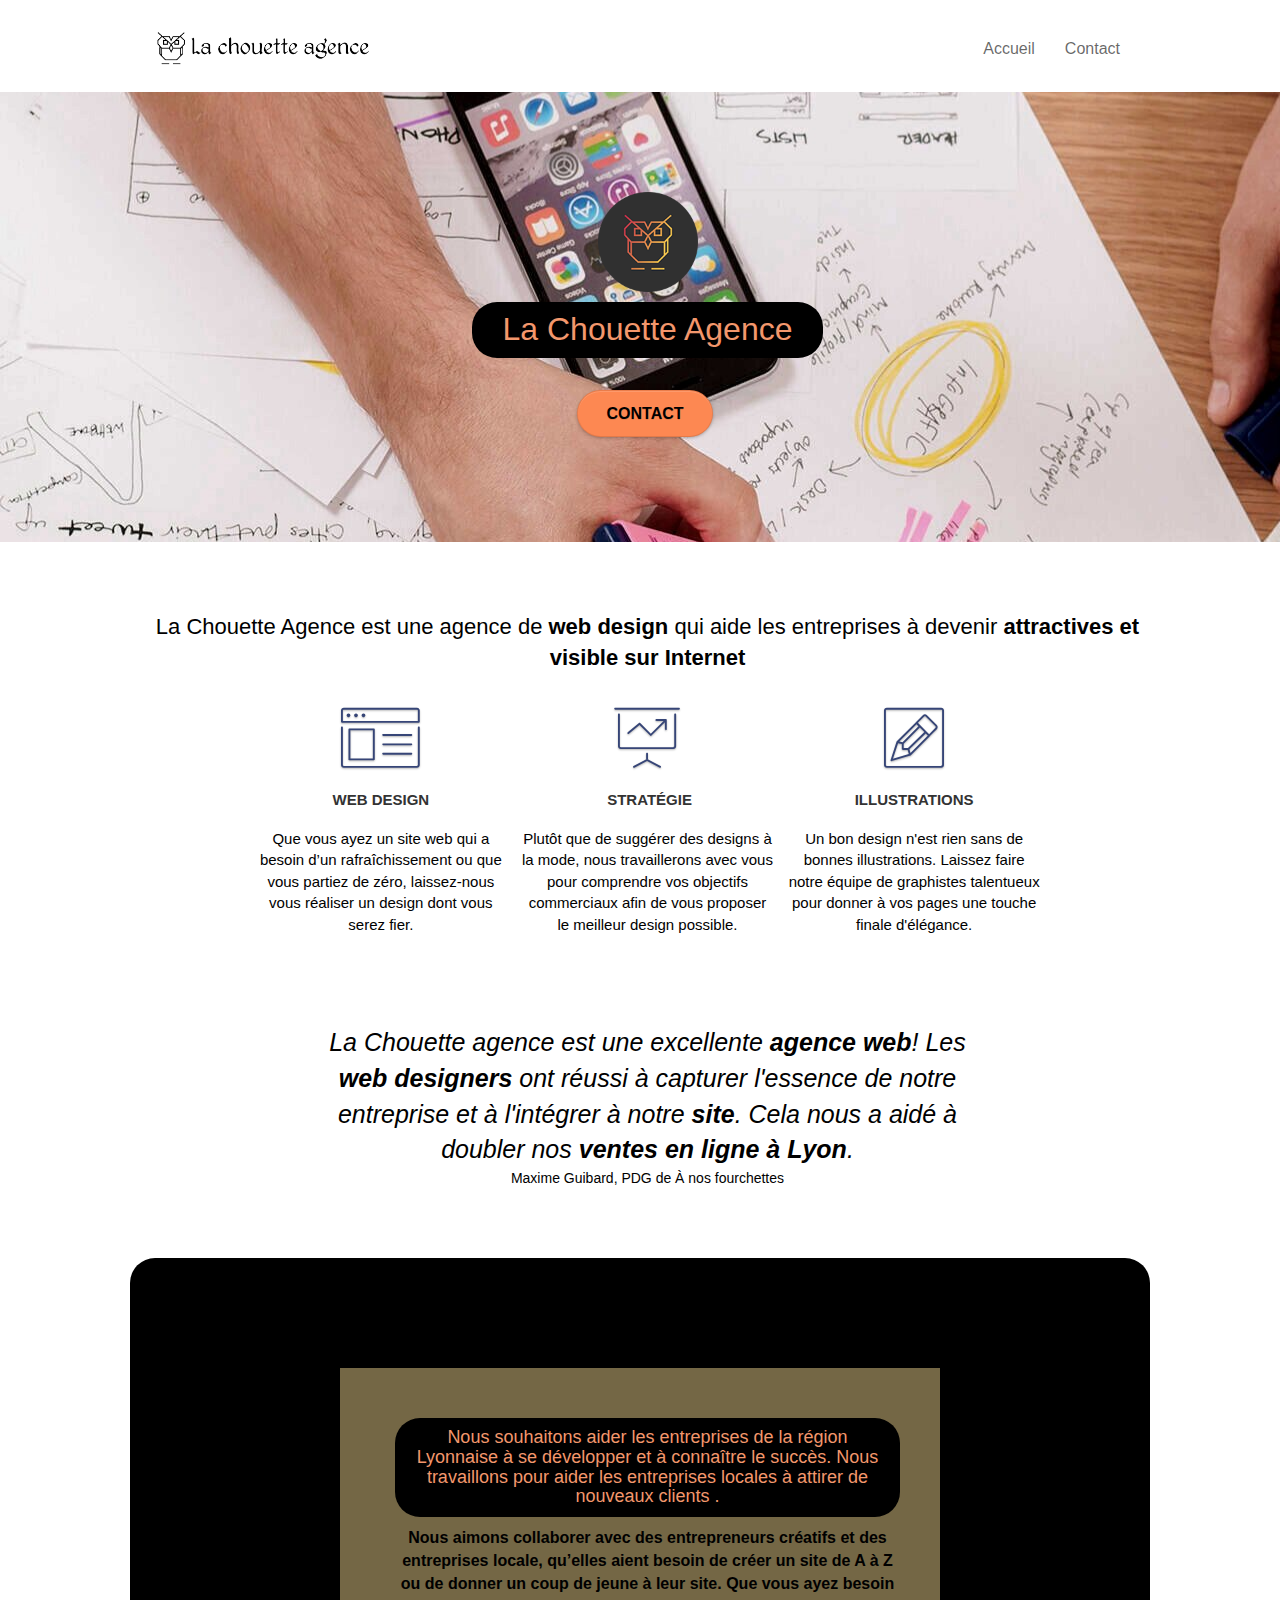
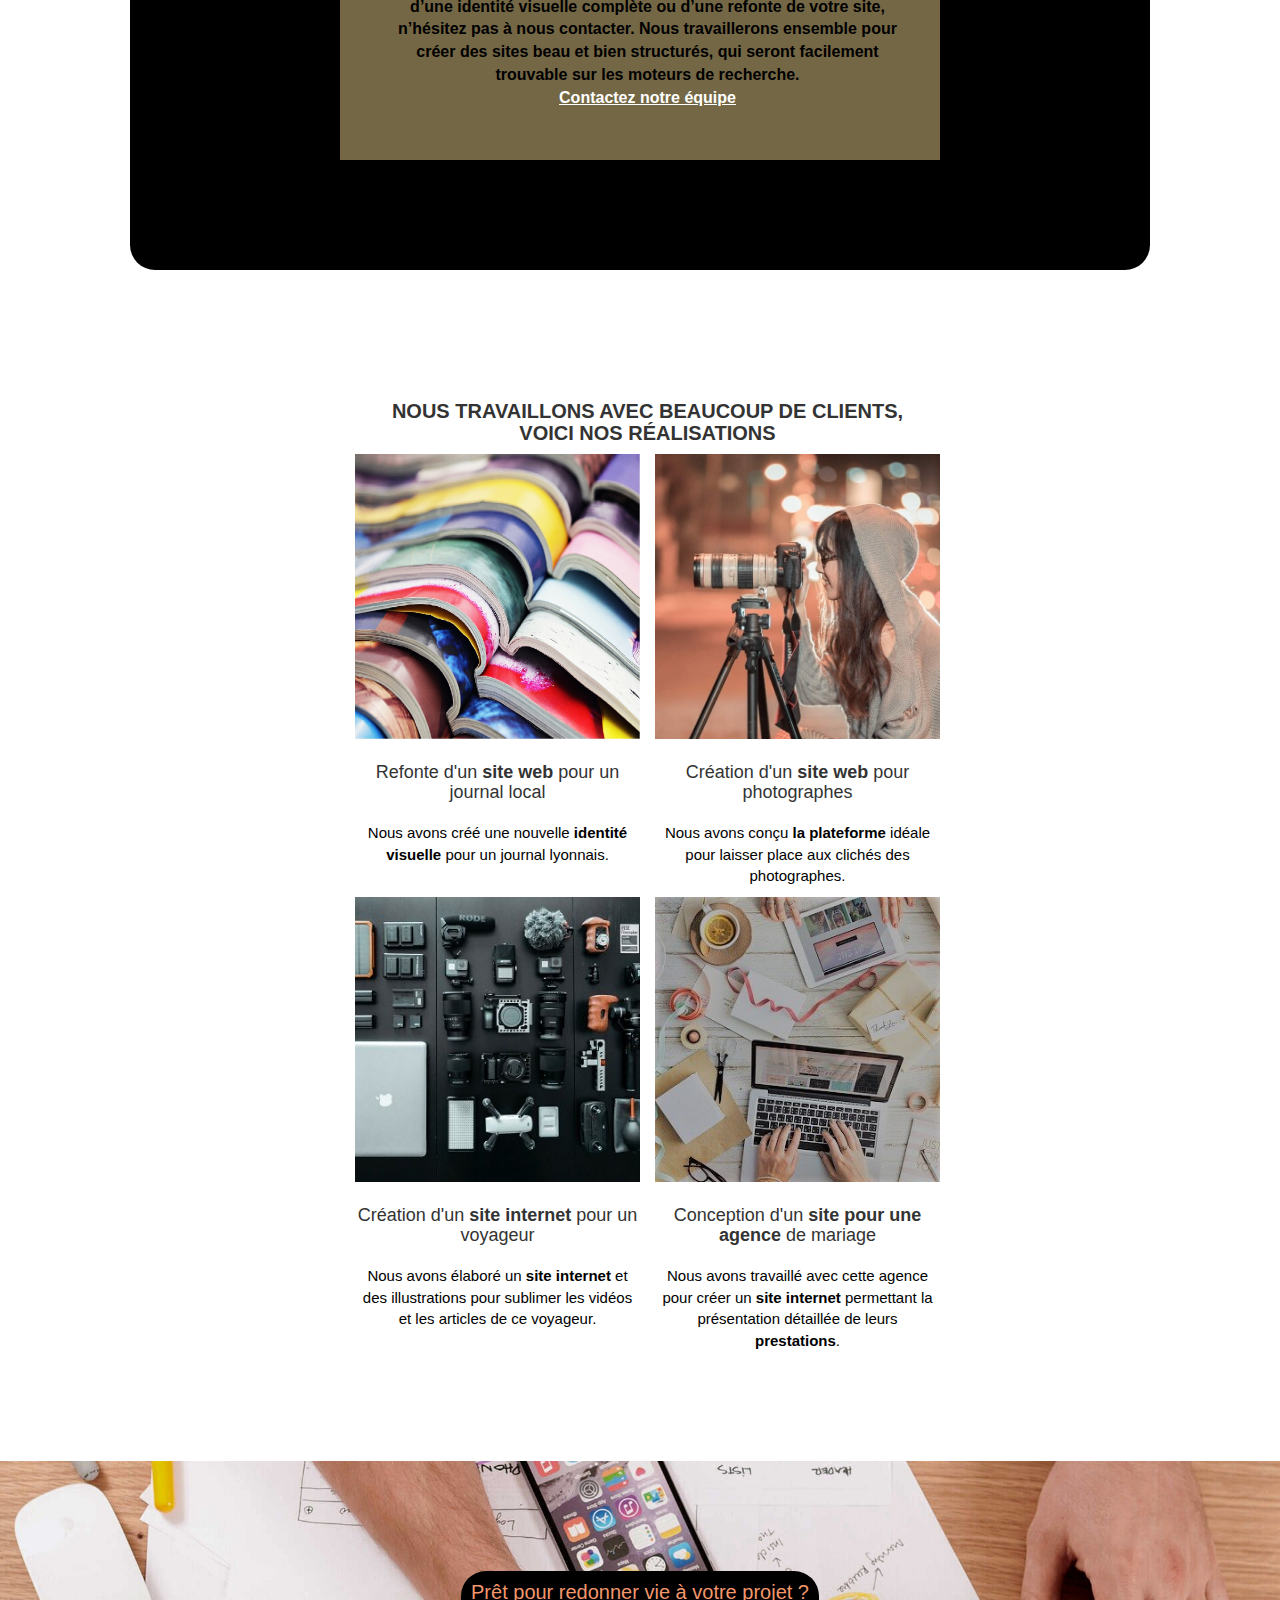
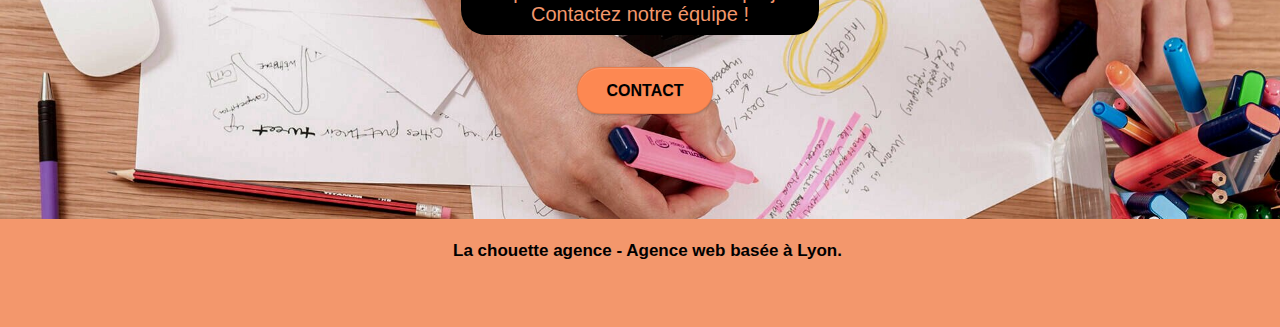
<file: index.html>
<!doctype html>
<html lang="fr">
<head>
    <meta charset="utf-8">
    <meta name="description" content="Entreprise Webdesign Lyon, Aide aux entreprises, visibilité et accessibilité sur le web">
    <meta name="viewport" content="width=device-width, initial-scale=1.0, viewport-fit=cover">
    <link rel="shortcut icon" type="image/png" href="favicon.jpg">
    
	<link rel="stylesheet" type="text/css" href="./css/bootstrap.css">
	<link rel="stylesheet" type="text/css" href="style.css">
	<link rel="stylesheet" type="text/css" href="./css/font-awesome.css">
	<link rel="stylesheet" type="text/css" href="./css/et-line.css">
	
    
	<script src="./js/jquery-2.1.0.js"></script>
	<script src="./js/bootstrap.js"></script>
	<script src="./js/blocs.js"></script>
	<script src="./js/jquery.touchSwipe.js" defer></script>
	<script src="./js/gmaps.js"></script>

    <title>Entreprise webdesign Lyon</title>

    
<!-- Analytics -->
 
<!-- Analytics END -->
    
</head>
<!-- Principal conteneur -->
<body class="page-container">
    
<!-- bloc-0 -->
<header class="bloc bgc-white l-bloc " id="bloc-0">
	<div class="container bloc-sm">

		<nav class="navbar row">
			<div class="navbar-header">
				<a class="navbar-brand" href="index.html"><img src="img/la-chouette-agence.png" alt="Logo Hiboux la chouette agence, webdesigne entreprise" height="40" /></a>
				<button id="nav-toggle" type="button" class="ui-navbar-toggle navbar-toggle" data-toggle="collapse" data-target=".navbar-1">
					<span class="sr-only">Toggle navigation</span><span class="icon-bar"></span><span class="icon-bar"></span><span class="icon-bar"></span>
				</button>
			</div>
			<div class="collapse navbar-collapse navbar-1 special-dropdown-nav">
				<ul class="site-navigation nav navbar-nav">
					<li>
						<a href="index.html">Accueil</a>
					</li>
					<li>
					</li>
					<li>
						<a href="page2.html">Contact</a>
					</li>
				</ul>
			</div>
		</nav>
	</div>
</header>
<!-- bloc-0 END -->

<!-- bloc-1-presentation -->
<section class="bloc bgc-dark-slate-blue bg-banniere d-bloc bg-t-edge bloc-bg-texture texture-paper b-parallax" id="bloc-1-hero">
	<div class="container bloc-lg">
		<div class="row tight-width-whitespace">
			<div class="col-sm-12">
				<img src="img/logo.png" class="center-block image-resize-mode" width="100" alt="Logo de l'entreprise de webdesigne La Chouette Agence représentant un Hiboux" />
				<h1 class="text-center hero-bloc-text tc-white ">
					La Chouette Agence
				</h1>
				<div class="text-center">
					<a href="page2.html" class="btn btn-lg btn-clean btn-rd cta-hero btn-atomic-tangerine" aria-label="contact" id="cta-hero">Contact</a>
				</div>
			</div>
		</div>
	</div>
</section>
<!-- bloc-1-presentation END -->

<!-- bloc-2-services -->
<section class="bloc bgc-white l-bloc" id="bloc-2-services">
	<div class="container bloc-md">
		<div class="row">
			<div class="col-sm-12 text-center">
				<h2>La Chouette Agence est une agence de <strong>web design</strong> qui aide les entreprises à devenir <strong>attractives et visible sur Internet</strong></h2>
			</div>
		</div>
		<div class="row voffset-lg med-width-whitespace">
			<div class="col-sm-4">
				<div class="text-center">
					<span class="et-icon-browser sm-shadow icon-dark-slate-blue icons icon-lg"></span>
				</div>
				<h3 class="mg-md text-center">
					Web design
				</h3>
				<p class="text-center ">
					Que vous ayez un site web qui a besoin d&rsquo;un rafraîchissement ou que vous partiez de zéro, laissez-nous vous réaliser un design dont vous serez fier.
				</p>
			</div>
			<div class="col-sm-4">
				<div class="text-center">
					<span class="et-icon-presentation sm-shadow icon-dark-slate-blue icons icon-lg"></span>
				</div>
				<h3 class="mg-md text-center">
					&nbsp;Stratégie
				</h3>
				<p class="text-center ">
					Plutôt que de suggérer des designs à la mode, nous travaillerons avec vous pour comprendre vos objectifs commerciaux afin de vous proposer le meilleur design possible.<br>
				</p>
			</div>
			<div class="col-sm-4">
				<div class="text-center">
					<span class="et-icon-edit sm-shadow icon-dark-slate-blue icons icon-lg"></span>
				</div>
				<h3 class="mg-md text-center">
					Illustrations
				</h3>
				<p class="text-center ">
					Un bon design n'est rien sans de bonnes illustrations. Laissez faire notre équipe de graphistes talentueux pour donner à vos pages une touche finale d'élégance.
				</p>
			</div>
		</div>
		<div class="row voffset-lg voffset">
			<div class="col-xs-12 col-md-8 col-md-offset-2 text-center">
				<em>La Chouette agence est une excellente <strong>agence web</strong>! Les <strong>web designers</strong> ont réussi à capturer l'essence de notre entreprise et à l'intégrer à notre <strong>site</strong>. Cela nous a aidé à doubler nos <strong>ventes en ligne à Lyon</strong>.</em>
				<p>Maxime Guibard, PDG de À nos fourchettes</p>
			</div>
		</div>
	</div>
</section>
<!-- bloc-2-services END -->

<!-- bloc-3-what-i-do -->
<section class="bloc tc-white bgc-atomic-tangerine bg-presentation d-bloc bloc-bg-texture texture-paper b-parallax" id="bloc-3-what-i-do">
	<div class="container bloc-lg">
		<div class="row tight-width-whitespace black-background">
			<div class="col-sm-12">
				<h4 class="mg-md text-center tc-white">
					Nous souhaitons aider les entreprises de la région Lyonnaise à se développer et à connaître le succès. Nous travaillons pour aider les entreprises locales à attirer de nouveaux clients .<br>
				</h4>
				<p class="text-center black">
					Nous aimons collaborer avec des entrepreneurs créatifs et des entreprises locale, qu’elles aient besoin de créer un site de A à Z ou de donner un coup de jeune à leur site. Que vous ayez besoin d’une identité visuelle complète ou d’une refonte de votre site, n’hésitez pas à nous contacter. Nous travaillerons ensemble pour créer des sites beau et bien structurés, qui seront facilement trouvable sur les moteurs de recherche. <br><a class="ltc-white bold-link" href="page2.html">Contactez notre équipe</a><br>
				</p>
			</div>
		</div>
	</div>
</section>
<!-- bloc-3-what-i-do END -->

<!-- bloc-4-portfolio -->
<section class="bloc bgc-white bg-lines-h2-bg bg-repeat l-bloc" id="bloc-4-portfolio">
	<div class="container bloc-lg">
		<div class="row">
			<div class="col-sm-12 text-center">
				<h3>Nous travaillons avec beaucoup de clients,<br>voici nos réalisations</h3>
			</div>
		</div>
		<div class="row tight-width-whitespace portfolio-row">
			<div class="col-sm-6">
				<a href="#" data-lightbox="img/Modif/1.jpg" data-gallery-id="gallery-1" data-caption="Refonte d'un site web pour un journal local" data-frame="snapshot-lb"><img src="img/Modif/1.jpg" alt="livres ouvert empilés de différentes couleurs" class="img-responsive portfolio-thumb book" /></a>
				<h4 class="mg-md text-center">
					Refonte d'un <strong>site web</strong> pour un journal local
				</h4>
				<p class="text-center">
					Nous avons créé une nouvelle <strong>identité visuelle</strong> pour un journal lyonnais.
				</p>
			</div>
			<div class="col-sm-6">
				<a href="#" data-lightbox="img/Modif/2.jpg" data-gallery-id="gallery-1" data-caption="Création d'un site web pour photographes" data-frame="snapshot-lb"><img src="img/Modif/2.jpg" class="img-responsive portfolio-thumb" alt="Une photographe prenant un cliché de nuit en ville" /></a>
				<h4 class="mg-md text-center">
					Création d'un <strong>site web</strong> pour photographes
				</h4>
				<p class="text-center">
					Nous avons conçu <strong>la plateforme</strong> idéale pour laisser place aux clichés des photographes.
				</p>
			</div>
		</div>
		<div class="row tight-width-whitespace portfolio-row">
			<div class="col-sm-6">
				<a href="#" data-lightbox="img/Modif/3.jpg" data-gallery-id="gallery-1" data-caption="Création d'un site internet pour un voyageur" data-frame="snapshot-lb"><img src="img/Modif/3.jpg" class="img-responsive portfolio-thumb" alt="Matériel pour blogueur sur présentoire noir"/></a>
				<h4 class="mg-md text-center">
					Création d'un <strong>site internet</strong> pour un voyageur
				</h4>
				<p class="text-center">
					Nous avons élaboré un <strong>site internet</strong> et des illustrations pour sublimer les vidéos et les articles de ce voyageur.
				</p>
			</div>
			<div class="col-sm-6">
				<a href="#" data-lightbox="img/Modif/4.jpg" data-gallery-id="gallery-1" data-caption="Conception d'un site pour une agence de mariage" data-frame="snapshot-lb"><img src="img/Modif/4.jpg" class="img-responsive portfolio-thumb" alt="Bureau espace de travail coworking" /></a>
				<h4 class="mg-md text-center">
					Conception d'un <strong>site pour une agence</strong> de mariage
				</h4>
				<p class="text-center">
					Nous avons travaillé avec cette agence pour créer un <strong>site internet</strong> permettant la présentation détaillée de leurs <strong>prestations</strong>.
				</p>
			</div>
		</div>
	</div>
</section>
<!-- bloc-4-portfolio END -->

<!-- bloc-5-cta -->
<section class="bloc bgc-dark-slate-blue bg-banniere d-bloc bloc-bg-texture texture-paper" id="bloc-5-cta">
	<div class="container bloc-lg">
		<div class="row">
			<h5 class="mg-md text-center tc-white">
				Prêt pour redonner vie à votre projet ?<br>Contactez notre équipe !
			</h5>
			<div class="col-sm-12 text-center">
				<a href="page2.html" class="btn btn-atomic-tangerine btn-clean btn-rd btn-lg cta-hero">Contact</a>
			</div>
		</div>
	</div>
</section>
<!-- bloc-5-cta END -->

<!-- Footer - bloc-8 -->
<footer class="bloc bgc-atomic-tangerine d-bloc" id="bloc-8">
	<div class="container bloc-sm">
		<div class="row">
			<div class="col-sm-12">
				<p class="text-center black">
					La chouette agence - Agence web basée à Lyon.<br>
				</p>
				<div class="row row-no-gutters social">
					<div class="col-sm-3">
						<div class="text-center">
							<a class="social" href="index.html"><span class="fa fa-twitter icon-md"></span></a>
						</div>
					</div>
					<div class="col-sm-3">
						<div class="text-center">
							<a class="social" href="index.html"><span class="fa fa-facebook icon-md"></span></a>
						</div>
					</div>
					<div class="col-sm-3">
						<div class="text-center">
							<a class="social" href="index.html"><span class="fa fa-dribbble icon-md"></span></a>
						</div>
					</div>
					<div class="col-sm-3">
						<div class="text-center">
							<a class="social" href="index.html"><span class="fa fa-instagram icon-md"></span></a>
						</div>
					</div>
				</div>
			</div>
		</div>
	</div>
</footer>
<!-- Footer - bloc-8 END -->

</body>
<!-- Principal conteneur END -->
</html>
</file>
<file: style.css>
body {
    margin: 0;
    padding: 0;
    background: #FFF;
    overflow-x: hidden;
    -webkit-font-smoothing: antialiased;
    -moz-osx-font-smoothing: grayscale;
}

a,
button {
    transition: all .3s ease-in-out;
    outline: none!important;
}

a:hover {
    text-decoration: none;
    cursor: pointer;
}

#page-loading-blocs-notifaction {
    position: fixed;
    top: 0;
    bottom: 0;
    width: 100%;
    z-index: 100000;
    background: #FFFFFF url("img/pageload-spinner.gif") no-repeat center center;
}

.bloc {
    width: 100%;
    clear: both;
    background: 50% 50% no-repeat;
    -webkit-background-size: cover;
    -moz-background-size: cover;
    -o-background-size: cover;
    background-size: cover;
    position: relative;
}

.bloc .container {
    padding-left: 0;
    padding-right: 0;
}

.bloc-lg {
    padding: 100px 50px;
}

.bloc-md {
    padding: 50px;
}

.bloc-sm {
    padding: 20px 50px;
}

.bg-center,
.bg-l-edge,
.bg-r-edge,
.bg-t-edge,
.bg-b-edge,
.bg-tl-edge,
.bg-bl-edge,
.bg-tr-edge,
.bg-br-edge,
.bg-repeat {
    -webkit-background-size: auto!important;
    -moz-background-size: auto!important;
    -o-background-size: auto!important;
    background-size: auto!important;
}

.bg-repeat {
    background: repeat;
}

.bg-t-edge {
    background: top no-repeat;
}

.bloc-bg-texture::before {
    content: "";
    background-size: 2px 2px;
    position: absolute;
    top: 0;
    bottom: 0;
    left: 0;
    right: 0;
}

.texture-paper::before {
    background-size: 280px 280px;
}

.b-parallax {
    background-attachment: fixed;
}

.d-bloc {
    color: rgba(255, 255, 255, .7);
}

.d-bloc button:hover {
    color: rgba(255, 255, 255, .9);
}

.d-bloc .icon-round,
.d-bloc .icon-square,
.d-bloc .icon-rounded,
.d-bloc .icon-semi-rounded-a,
.d-bloc .icon-semi-rounded-b {
    border-color: rgba(255, 255, 255, .9);
}

.d-bloc .divider-h span {
    border-color: rgba(255, 255, 255, .2);
}

.d-bloc .a-btn,
.d-bloc .navbar a,
.d-bloc .navbar-brand,
.d-bloc a .icon-sm,
.d-bloc a .icon-md,
.d-bloc a .icon-lg,
.d-bloc a .icon-xl,
.d-bloc h1 a,
.d-bloc h2 a,
.d-bloc h3 a,
.d-bloc h4 a,
.d-bloc h5 a,
.d-bloc h6 a,
.d-bloc p a {
    color: rgba(255, 255, 255, .6);
}

.d-bloc .a-btn:hover,
.d-bloc .navbar a:hover,
.d-bloc .navbar-brand:hover,
.d-bloc a:hover .icon-sm,
.d-bloc a:hover .icon-md,
.d-bloc a:hover .icon-lg,
.d-bloc a:hover .icon-xl,
.d-bloc h1 a:hover,
.d-bloc h2 a:hover,
.d-bloc h3 a:hover,
.d-bloc h4 a:hover,
.d-bloc h5 a:hover,
.d-bloc h6 a:hover,
.d-bloc p a:hover {
    color: rgba(255, 255, 255, 1);
}

.d-bloc .navbar-toggle .icon-bar {
    background: rgba(255, 255, 255, 1);
}

.d-bloc .btn-wire,
.d-bloc .btn-wire:hover {
    color: rgba(255, 255, 255, 1);
    border-color: rgba(255, 255, 255, 1);
}

.d-bloc .panel {
    color: rgba(0, 0, 0, .5);
}

.d-bloc .panel button:hover {
    color: rgba(0, 0, 0, .7);
}

.d-bloc .panel icon {
    border-color: rgba(0, 0, 0, .7);
}

.d-bloc .panel .divider-h span {
    border-color: rgba(0, 0, 0, .1);
}

.d-bloc .panel .a-btn {
    color: rgba(0, 0, 0, .6);
}

.d-bloc .panel .a-btn:hover {
    color: rgba(0, 0, 0, 1);
}

.d-bloc .panel .btn-wire,
.d-bloc .panel .btn-wire:hover {
    color: rgba(0, 0, 0, .7);
    border-color: rgba(0, 0, 0, .3);
}

.d-bloc .panel,
.l-bloc {
    color: black;
}

.d-bloc .panel button:hover,
.l-bloc button:hover {
    color: rgba(0, 0, 0, .7);
}

.l-bloc .icon-round,
.l-bloc .icon-square,
.l-bloc .icon-rounded,
.l-bloc .icon-semi-rounded-a,
.l-bloc .icon-semi-rounded-b {
    border-color: rgba(0, 0, 0, .7);
}

.d-bloc .panel .divider-h span,
.l-bloc .divider-h span {
    border-color: rgba(0, 0, 0, .1);
}

.d-bloc .panel .a-btn,
.l-bloc .a-btn,
.l-bloc .navbar a,
.l-bloc .navbar-brand,
.l-bloc a .icon-sm,
.l-bloc a .icon-md,
.l-bloc a .icon-lg,
.l-bloc a .icon-xl,
.l-bloc h1 a,
.l-bloc h2 a,
.l-bloc h3 a,
.l-bloc h4 a,
.l-bloc h5 a,
.l-bloc h6 a,
.l-bloc p a {
    color: rgba(0, 0, 0, .6);
}

.d-bloc .panel .a-btn:hover,
.l-bloc .a-btn:hover,
.l-bloc .navbar a:hover,
.l-bloc .navbar-brand:hover,
.l-bloc a:hover .icon-sm,
.l-bloc a:hover .icon-md,
.l-bloc a:hover .icon-lg,
.l-bloc a:hover .icon-xl,
.l-bloc h1 a:hover,
.l-bloc h2 a:hover,
.l-bloc h3 a:hover,
.l-bloc h4 a:hover,
.l-bloc h5 a:hover,
.l-bloc h6 a:hover,
.l-bloc p a:hover {
    color: rgba(0, 0, 0, 1);
}

.l-bloc .navbar-toggle .icon-bar {
    color: rgba(0, 0, 0, .6);
}

.d-bloc .panel .btn-wire,
.d-bloc .panel .btn-wire:hover,
.l-bloc .btn-wire,
.l-bloc .btn-wire:hover {
    color: rgba(0, 0, 0, .7);
    border-color: rgba(0, 0, 0, .3);
}

.voffset {
    margin-top: 30px;
}

.voffset-lg {
    margin-top: 80px;
}

.row-no-gutters {
    margin-right: 0;
    margin-left: 0;
}

.row.row-no-gutters > [class^="col-"],
.row.row-no-gutters > [class*=" col-"] {
    padding-right: 0;
    padding-left: 0;
}

#bloc-1-hero h1 {
    font-size: 32px;
}

.navbar {
    margin-bottom: 0;
    z-index: 1;
}

.navbar-brand {
    height: auto;
    padding: 3px 15px;
    font-size: 25px;
    font-weight: normal;
    font-weight: 600;
    line-height: 44px;
}

.navbar-brand img {
    max-height: 200px;
    margin: 0 5px 0 0;
    display: inline;
}

.navbar-brand img[src$=svg] {
    min-width: 100px;
}

.nav-center .navbar-brand img {
    margin: 0;
}

.navbar .nav {
    padding-top: 2px;
    margin-right: -16px;
    float: right;
    z-index: 1;
}

.nav > li {
    float: left;
    margin-top: 4px;
    font-size: 16px;
}

.navbar-nav .open .dropdown-menu > li > a {
    text-align: inherit;
}

.nav > li a:hover,
.nav > li a:focus {
    background: transparent;
}

.navbar-toggle {
    margin: 10px 10px 0 0;
    border: 0px;
}

.navbar-toggle:hover {
    background: transparent!important;
}

.navbar-toggle .icon-bar {
    background-color: rgba(0, 0, 0, .5);
    width: 26px;
}

.nav-invert .navbar .nav {
    float: left;
}

.nav-invert .navbar-header,
.nav-invert .navbar-brand {
    float: right;
    position: relative;
    z-index: 2;
}
#bloc-7 > h2{
    margin-left: 15px;
    
}

#bloc-7 > div{
    padding-top: 10px;
}

.bloc-lg .row{
   width: 60%;
    text-align: center;
    margin: auto;
}

@media (min-width: 768px) {
    .site-navigation {
        position: absolute;
        top: 50%;
        right: 20px;
        transform: translate(0, -50%);
        -webkit-transform: translateY(-50%);
    }
    .nav > li .dropdown-menu a,
    .nav > li .dropdown-menu a:hover {
        color: #484848;
    }
    .nav-invert .site-navigation {
        left: 0;
        right: 0;
    }
    .nav-center {
        text-align: center;
    }
    .nav-center .navbar-header {
        width: 100%;
    }
    .nav-center .navbar-header,
    .nav-center .navbar-brand,
    .nav-center .nav > li {
        float: none;
        display: inline-block;
    }
    .nav-center .site-navigation {
        position: relative;
        width: 100%;
        right: 0;
        margin-right: 0px;
        margin-top: 20px;
    }
    .nav-center.mini-nav .navbar-toggle {
        float: none;
        margin: 10px auto 0;
    }
}

.nav > li > .dropdown a {
    background: none!important;
    display: block;
    padding: 14px 15px;
}

nav .caret {
    margin: 0 5px;
}

.dropdown-menu .dropdown-menu {
    top: -8px;
    left: 100%;
}

.dropdown-menu .dropmenu-flow-right {
    top: 100%;
    left: 0;
    margin-left: -1px;
    border-top-left-radius: 0;
    border-top-right-radius: 0;
}

.dropdown-menu .dropdown span {
    border: 4px solid black;
    border-top-color: transparent;
    border-right-color: transparent;
    border-bottom-color: transparent;
    margin: 6px -5px 0 0!important;
    float: right;
}

.mg-md {
    margin-top: 10px;
    margin-bottom: 20px;
}

.mg-lg {
    margin-top: 10px;
    margin-bottom: 40px;
}

.btn {
    margin: 0 5px 5px 0;
}

.btn.pull-right {
    margin: 0 0 5px 5px;
}

.btn-d,
.btn-d:hover,
.btn-d:focus {
    color: #FFF;
    background: rgba(0, 0, 0, .3);
}

button {
    outline: none!important;
}

.btn-rd {
    border-radius: 40px;
}

.btn-clean {
    border: 1px solid rgba(0, 0, 0, .08);
    border-bottom-color: rgba(0, 0, 0, .1);
    text-shadow: 0 1px 0 rgba(0, 0, 1, .1);
    box-shadow: 0 1px 3px rgba(0, 0, 1, .25), inset 0 1px 0 0 rgba(255, 255, 255, .15);
}

.icon-md {
    font-size: 30px!important;
}

.icon-lg {
    font-size: 60px!important;
}

.sm-shadow {
    text-shadow: 0 1px 2px rgba(0, 0, 0, .3);
}

.panel-sq,
.panel-sq .panel-heading,
.panel-sq .panel-footer {
    border-radius: 0;
}

.panel-rd {
    border-radius: 30px;
}

.panel-rd .panel-heading {
    border-radius: 29px 29px 0 0;
}

.panel-rd .panel-footer {
    border-radius: 0 0 29px 29px;
}

.form-control {
    border-color: rgba(0, 0, 0, .1);
    box-shadow: none;
}

.scrollToTop {
    width: 40px;
    height: 40px;
    position: fixed;
    bottom: 20px;
    right: 20px;
    opacity: 0;
    z-index: 500;
    transition: all .3s ease-in-out;
}

.scrollToTop span {
    margin-top: 6px;
}

.showScrollTop {
    font-size: 14px;
    opacity: 1;
}

a[data-lightbox] {
    position: relative;
    display: block;
    text-align: center;
}

a[data-lightbox]:hover::before {
    content: "+";
    font-family: "HelveticaNeue-Light", "Helvetica Neue Light", "Helvetica Neue", Helvetica, Arial;
    font-size: 32px;
    width: 50px;
    height: 50px;
    margin-left: -25px;
    border-radius: 50%;
    background: rgba(0, 0, 0, .6);
    color: #FFF;
    font-weight: 100;
    z-index: 1;
    position: absolute;
    top: 50%;
    transform: translateY(-50%);
    -webkit-transform: translateY(-50%);
}

a[data-lightbox]:hover img {
    opacity: 0.6;
    -webkit-animation-fill-mode: none;
    animation-fill-mode: none;
}

#lightbox-modal {
    display: flex;
    align-items: center;
}

#lightbox-modal .modal-dialog {
    width: 90%;
    max-width: 900px;
    margin: 0 auto 0;
}

#lightbox-modal .modal-dialog img {
    max-height: 90vh;
    margin: 0 auto;
}

.lightbox-caption {
    padding: 20px;
    color: #FFF;
    background: rgba(0, 0, 0, .5);
    position: absolute;
    left: 15px;
    right: 15px;
    bottom: 5px;
}

.close-lightbox {
    color: #FFF;
    font-size: 30px;
    position: absolute;
    top: 20px;
    right: 20px;
    z-index: 20;
    background: rgba(0, 0, 0, .5);
    border: none;
    line-height: 30px;
    padding: 0 9px 5px;
    opacity: 0.3;
}

.close-lightbox:hover,
.next-lightbox:hover,
.prev-lightbox:hover {
    opacity: 1.0;
    color: #FFF;
}

.next-lightbox,
.prev-lightbox {
    font-size: 20px;
    color: rgba(255, 255, 255, .9);
    background: rgba(0, 0, 0, .5);
    transition: all .2s ease-in-out;
    position: absolute;
    top: 45%;
    z-index: 1;
    opacity: 0.4;
}

.next-lightbox {
    padding: 6px 8px 1px 13px;
    right: 25px;
}

.prev-lightbox {
    padding: 6px 13px 1px 10px;
    left: 25px;
}

.snapshot-lb .modal-body {
    padding-bottom: 45px;
}

.snapshot-lb .lightbox-caption {
    padding: 0;
    color: rgba(0, 0, 0, .5);
    background: none;
}

h1,
h2,
h3,
h4,
h5,
h6,

label,
.btn,
a {
    font-family: "helvetica";
    font-weight: 400;
    color: black;
}

.container {
    max-width: 1000px;
}

.hero-bloc-text {
    font-size: 38px;
}

.hero-bloc-text-sub {
    font-size: 36px;
}

.statement-bloc-text {
    line-height: 26px;
    font-style: italic;
    font-size: 20px;
    text-align: center;
    font-weight: lighter;
    max-width: 520px;
    margin: auto auto auto auto;
}

p {
    font-size: 15px;
}

.tight-width-whitespace {
    max-width: 600px;
    margin: auto auto auto auto;
}

.h1 {
    font-size: 20px;
    font-family: "Open Sans";
}

.cta-hero {
    margin-top: 22px;
    color: #FFFFFF!important;
    text-transform: uppercase;
    padding: 12px 28px 12px 28px;
    font-size: 16px;
    font-weight: 700;
}

.social {
    max-width: 400px;
    margin: auto auto auto auto;
}

h2 {
    font-size: 22px;
    line-height: 1.4em;
}

h3 {
    font-size: 15px;
    text-transform: uppercase;
    font-weight: 700;
    color: #333333!important;
}

.med-width-whitespace {
    max-width: 800px;
    margin: auto auto auto auto;
    box-shadow: 0px 0px 0px #000000;
}

h1 {
    color: #333333!important;
}

h4 {
    color: #333333!important;
}

.col-xs-12 em{
    font-size: 25px;
}

.col-xs-12 p{
    font-size: 14px;
}

.col-sm-12 h3{
    font-size: 20px;
}

.col-sm-6 p{
    color: black;
}

.icons {
    margin-bottom: 14px;
    margin-top: 24px;
}

.black {
    color: #000000!important;  
    font-weight: bold;
    font-size: 16px;
}



.portfolio-thumb {
    margin-bottom: 24px;
    object-fit: cover;
}

.portfolio-row {
    margin-bottom: 44px;
    margin-top: 50px;
}

.avatar {
    box-shadow: 0px 4px 9px rgba(0, 0, 0, 0.3);
}

.black-background {
    background-color: rgba(165, 147, 99, 0.7);
    padding: 40px 40px 40px 40px;
}

.bold-link {
    font-weight: 900;
    text-decoration: underline!important;
}

.bgc-white {
    background-color: #FFFFFF;
}

.bgc-dark-slate-blue {
    background-color: #364577;
}

.bgc-atomic-tangerine {
    background-color: #F3976C;
}

.tc-white {
    color: #F3976C!important;
    padding: 10px;
    width: fit-content;
    text-align: center;
    margin: 10px auto;
}

.btn-atomic-tangerine {
    background: #fd8852;
    color: black!important;
}

.btn-atomic-tangerine:hover {
    background: #c27956!important;
    color: #FFFFFF!important;
}

.ltc-white {
    color: #FFFFFF!important;
}

.ltc-white:hover {
    color: #cccccc!important;
}

.ltc-atomic-tangerine {
    color: #F3976C!important;
}

.ltc-atomic-tangerine:hover {
    color: #c27956!important;
}

.icon-dark-slate-blue {
    color: #364577!important;
    border-color: #364577!important;
}

.bg-dots-bg {
    background-image: url("img/dots-bg.png");
}



.bg-banniere {
    background-image: url("img/Modif/la-chouette-agence-banniere.jpg");
}

.bg-presentation {
    background-image: url("img/Modif/image-de-presentation.jpg");
}


@media (max-width: 768px) {
    .page-container {
        overflow-x: hidden;
        position: relative;
    }
    h1,
    h2,
    h3,
    h4,
    h5,
    h6,
    p,
    #disqus_thread {
        padding-left: 10px!important;
        padding-right: 10px!important;
    }
    .b-parallax {
        background-attachment: scroll;
    }
    .navbar .nav {
        padding-top: 0;
        border-top: 1px solid rgba(0, 0, 0, .2);
        float: none!important;
    }
    .navbar.row {
        margin-left: 0;
        margin-right: 0;
    }
    .site-navigation {
        position: inherit;
        transform: none;
        -webkit-transform: none;
        -ms-transform: none;
    }
    .nav > li {
        margin-top: 0;
        border-bottom: 1px solid rgba(0, 0, 0, .1);
        background: rgba(0, 0, 0, .05);
        text-align: left;
        padding-left: 15px;
        width: 100%;
    }
    .nav > li:hover {
        background: rgba(0, 0, 0, .08);
    }
    .dropdown .dropdown a .caret {
        float: none;
        margin: 5px 0 0 10px!important;
        border: 4px solid black;
        border-bottom-color: transparent;
        border-right-color: transparent;
        border-left-color: transparent;
    }
    #hero-bloc .navbar .nav {
        background: rgba(0, 0, 0, .8);
    }
    #hero-bloc .navbar .nav a {
        color: rgba(255, 255, 255, .6);
    }
    .hero {
        padding: 50px 0;
    }
    .hero-nav {
        left: -1px;
        right: -1px;
    }
    .navbar-collapse {
        padding: 0;
        overflow-x: hidden;
        -webkit-box-shadow: none;
        box-shadow: none;
    }
    .navbar-brand img {
        max-height: 40px;
        width: auto;
    }
    .nav-invert .navbar-header {
        float: none;
        width: 100%;
    }
    .nav-invert .navbar-toggle {
        float: left;
        margin-left: 10px;
    }
    .bloc {
        padding-left: 0;
        padding-right: 0;
    }
    .bloc-xxl,
    .bloc-xl,
    .bloc-lg {
        padding: 40px 0;
    }
    .bloc-sm,
    .bloc-md {
        padding-left: 0;
        padding-right: 0;
    }
    .bloc-tile-2 .container,
    .bloc-tile-3 .container,
    .bloc-tile-4 .container,
    .bloc-fill-screen .fill-bloc-top-edge,
    .bloc-fill-screen .fill-bloc-bottom-edge {
        padding-left: 0;
        padding-right: 0;
    }
    .a-block {
        padding: 0 10px;
    }
    .btn-dwn {
        display: none;
    }
    .voffset {
        margin-top: 5px;
    }
    .voffset-md {
        margin-top: 20px;
    }
    .voffset-lg {
        margin-top: 30px;
    }
    form {
        padding: 5px;
    }
    .close-lightbox {
        display: inline-block;
    }
    .blocsapp-device-iphone5 {
        background-size: 216px 425px;
        padding-top: 60px;
        width: 216px;
        height: 425px;
    }
    .blocsapp-device-iphone5 img {
        width: 180px;
        height: 320px;
    }
}

.col-sm-12 h1{
    width: 60%;
}

#bloc-0 > div > nav > ul > li > a{
    width: 90%;
}


/*----- RAPPORT SEO -----*/


/* A supprimer une fois les liens vers vos pages seront intégrés au code HTML ligne 223 à 243*/
.row .row-no-gutters .social{
    visibility: hidden;
}

/*--Gestion des contrastes--*/

.tc-white{
    background-color: #000000;
    border-radius: 25px;
}

/*--taille des polices--*/

h5{
    font-size: 20px;
}

footer .text-center{
    font-size: 17px;
    font-weight: bolder;
    color: black;
}

footer .text-center p{
    color: black;
}
 .direction{
     width: 100%;
     display: flex;
     color: black;
     justify-content: center;
     text-align: center;
     font-weight: bolder;
 }




/*--MEDIAQ--*/

@media screen and (min-width: 770px){
     
  .book img{
      width: 60%;
  }  
} 

  @media screen and (max-width: 770px){
  #bloc-6 > div > div > div > h1{
      font-size: 25px;
  }
    
    
    }
</file>
<file: css/et-line.css>
@font-face {
    font-family: et-line;
    src: url(../fonts/et-line.eot);
    src: url(../fonts/et-line.eot?#iefix) format('embedded-opentype'), url(../fonts/et-line.woff) format('woff'), url(../fonts/et-line.ttf) format('truetype'), url(../fonts/et-line.svg#et-line) format('svg');
    font-weight: 400;
    font-style: normal
}

.et-icon-adjustments,
.et-icon-alarmclock,
.et-icon-anchor,
.et-icon-aperture,
.et-icon-attachment,
.et-icon-bargraph,
.et-icon-basket,
.et-icon-beaker,
.et-icon-bike,
.et-icon-book-open,
.et-icon-briefcase,
.et-icon-browser,
.et-icon-calendar,
.et-icon-camera,
.et-icon-caution,
.et-icon-chat,
.et-icon-circle-compass,
.et-icon-clipboard,
.et-icon-clock,
.et-icon-cloud,
.et-icon-compass,
.et-icon-desktop,
.et-icon-dial,
.et-icon-document,
.et-icon-documents,
.et-icon-download,
.et-icon-dribbble,
.et-icon-edit,
.et-icon-envelope,
.et-icon-expand,
.et-icon-facebook,
.et-icon-flag,
.et-icon-focus,
.et-icon-gears,
.et-icon-genius,
.et-icon-gift,
.et-icon-global,
.et-icon-globe,
.et-icon-googleplus,
.et-icon-grid,
.et-icon-happy,
.et-icon-hazardous,
.et-icon-heart,
.et-icon-hotairballoon,
.et-icon-hourglass,
.et-icon-key,
.et-icon-laptop,
.et-icon-layers,
.et-icon-lifesaver,
.et-icon-lightbulb,
.et-icon-linegraph,
.et-icon-linkedin,
.et-icon-lock,
.et-icon-magnifying-glass,
.et-icon-map,
.et-icon-map-pin,
.et-icon-megaphone,
.et-icon-mic,
.et-icon-mobile,
.et-icon-newspaper,
.et-icon-notebook,
.et-icon-paintbrush,
.et-icon-paperclip,
.et-icon-pencil,
.et-icon-phone,
.et-icon-picture,
.et-icon-pictures,
.et-icon-piechart,
.et-icon-presentation,
.et-icon-pricetags,
.et-icon-printer,
.et-icon-profile-female,
.et-icon-profile-male,
.et-icon-puzzle,
.et-icon-quote,
.et-icon-recycle,
.et-icon-refresh,
.et-icon-ribbon,
.et-icon-rss,
.et-icon-sad,
.et-icon-scissors,
.et-icon-scope,
.et-icon-search,
.et-icon-shield,
.et-icon-speedometer,
.et-icon-strategy,
.et-icon-streetsign,
.et-icon-tablet,
.et-icon-target,
.et-icon-telescope,
.et-icon-toolbox,
.et-icon-tools,
.et-icon-tools-2,
.et-icon-trophy,
.et-icon-tumblr,
.et-icon-twitter,
.et-icon-upload,
.et-icon-video,
.et-icon-wallet,
.et-icon-wine {
    font-family: et-line;
    speak: none;
    font-style: normal;
    font-weight: 400;
    font-variant: normal;
    text-transform: none;
    line-height: 1;
    -webkit-font-smoothing: antialiased;
    -moz-osx-font-smoothing: grayscale;
    display: inline-block
}

.et-icon-mobile:before {
    content: "\e000"
}

.et-icon-laptop:before {
    content: "\e001"
}

.et-icon-desktop:before {
    content: "\e002"
}

.et-icon-tablet:before {
    content: "\e003"
}

.et-icon-phone:before {
    content: "\e004"
}

.et-icon-document:before {
    content: "\e005"
}

.et-icon-documents:before {
    content: "\e006"
}

.et-icon-search:before {
    content: "\e007"
}

.et-icon-clipboard:before {
    content: "\e008"
}

.et-icon-newspaper:before {
    content: "\e009"
}

.et-icon-notebook:before {
    content: "\e00a"
}

.et-icon-book-open:before {
    content: "\e00b"
}

.et-icon-browser:before {
    content: "\e00c"
}

.et-icon-calendar:before {
    content: "\e00d"
}

.et-icon-presentation:before {
    content: "\e00e"
}

.et-icon-picture:before {
    content: "\e00f"
}

.et-icon-pictures:before {
    content: "\e010"
}

.et-icon-video:before {
    content: "\e011"
}

.et-icon-camera:before {
    content: "\e012"
}

.et-icon-printer:before {
    content: "\e013"
}

.et-icon-toolbox:before {
    content: "\e014"
}

.et-icon-briefcase:before {
    content: "\e015"
}

.et-icon-wallet:before {
    content: "\e016"
}

.et-icon-gift:before {
    content: "\e017"
}

.et-icon-bargraph:before {
    content: "\e018"
}

.et-icon-grid:before {
    content: "\e019"
}

.et-icon-expand:before {
    content: "\e01a"
}

.et-icon-focus:before {
    content: "\e01b"
}

.et-icon-edit:before {
    content: "\e01c"
}

.et-icon-adjustments:before {
    content: "\e01d"
}

.et-icon-ribbon:before {
    content: "\e01e"
}

.et-icon-hourglass:before {
    content: "\e01f"
}

.et-icon-lock:before {
    content: "\e020"
}

.et-icon-megaphone:before {
    content: "\e021"
}

.et-icon-shield:before {
    content: "\e022"
}

.et-icon-trophy:before {
    content: "\e023"
}

.et-icon-flag:before {
    content: "\e024"
}

.et-icon-map:before {
    content: "\e025"
}

.et-icon-puzzle:before {
    content: "\e026"
}

.et-icon-basket:before {
    content: "\e027"
}

.et-icon-envelope:before {
    content: "\e028"
}

.et-icon-streetsign:before {
    content: "\e029"
}

.et-icon-telescope:before {
    content: "\e02a"
}

.et-icon-gears:before {
    content: "\e02b"
}

.et-icon-key:before {
    content: "\e02c"
}

.et-icon-paperclip:before {
    content: "\e02d"
}

.et-icon-attachment:before {
    content: "\e02e"
}

.et-icon-pricetags:before {
    content: "\e02f"
}

.et-icon-lightbulb:before {
    content: "\e030"
}

.et-icon-layers:before {
    content: "\e031"
}

.et-icon-pencil:before {
    content: "\e032"
}

.et-icon-tools:before {
    content: "\e033"
}

.et-icon-tools-2:before {
    content: "\e034"
}

.et-icon-scissors:before {
    content: "\e035"
}

.et-icon-paintbrush:before {
    content: "\e036"
}

.et-icon-magnifying-glass:before {
    content: "\e037"
}

.et-icon-circle-compass:before {
    content: "\e038"
}

.et-icon-linegraph:before {
    content: "\e039"
}

.et-icon-mic:before {
    content: "\e03a"
}

.et-icon-strategy:before {
    content: "\e03b"
}

.et-icon-beaker:before {
    content: "\e03c"
}

.et-icon-caution:before {
    content: "\e03d"
}

.et-icon-recycle:before {
    content: "\e03e"
}

.et-icon-anchor:before {
    content: "\e03f"
}

.et-icon-profile-male:before {
    content: "\e040"
}

.et-icon-profile-female:before {
    content: "\e041"
}

.et-icon-bike:before {
    content: "\e042"
}

.et-icon-wine:before {
    content: "\e043"
}

.et-icon-hotairballoon:before {
    content: "\e044"
}

.et-icon-globe:before {
    content: "\e045"
}

.et-icon-genius:before {
    content: "\e046"
}

.et-icon-map-pin:before {
    content: "\e047"
}

.et-icon-dial:before {
    content: "\e048"
}

.et-icon-chat:before {
    content: "\e049"
}

.et-icon-heart:before {
    content: "\e04a"
}

.et-icon-cloud:before {
    content: "\e04b"
}

.et-icon-upload:before {
    content: "\e04c"
}

.et-icon-download:before {
    content: "\e04d"
}

.et-icon-target:before {
    content: "\e04e"
}

.et-icon-hazardous:before {
    content: "\e04f"
}

.et-icon-piechart:before {
    content: "\e050"
}

.et-icon-speedometer:before {
    content: "\e051"
}

.et-icon-global:before {
    content: "\e052"
}

.et-icon-compass:before {
    content: "\e053"
}

.et-icon-lifesaver:before {
    content: "\e054"
}

.et-icon-clock:before {
    content: "\e055"
}

.et-icon-aperture:before {
    content: "\e056"
}

.et-icon-quote:before {
    content: "\e057"
}

.et-icon-scope:before {
    content: "\e058"
}

.et-icon-alarmclock:before {
    content: "\e059"
}

.et-icon-refresh:before {
    content: "\e05a"
}

.et-icon-happy:before {
    content: "\e05b"
}

.et-icon-sad:before {
    content: "\e05c"
}

.et-icon-facebook:before {
    content: "\e05d"
}

.et-icon-twitter:before {
    content: "\e05e"
}

.et-icon-googleplus:before {
    content: "\e05f"
}

.et-icon-rss:before {
    content: "\e060"
}

.et-icon-tumblr:before {
    content: "\e061"
}

.et-icon-linkedin:before {
    content: "\e062"
}

.et-icon-dribbble:before {
    content: "\e063"
}
</file>
